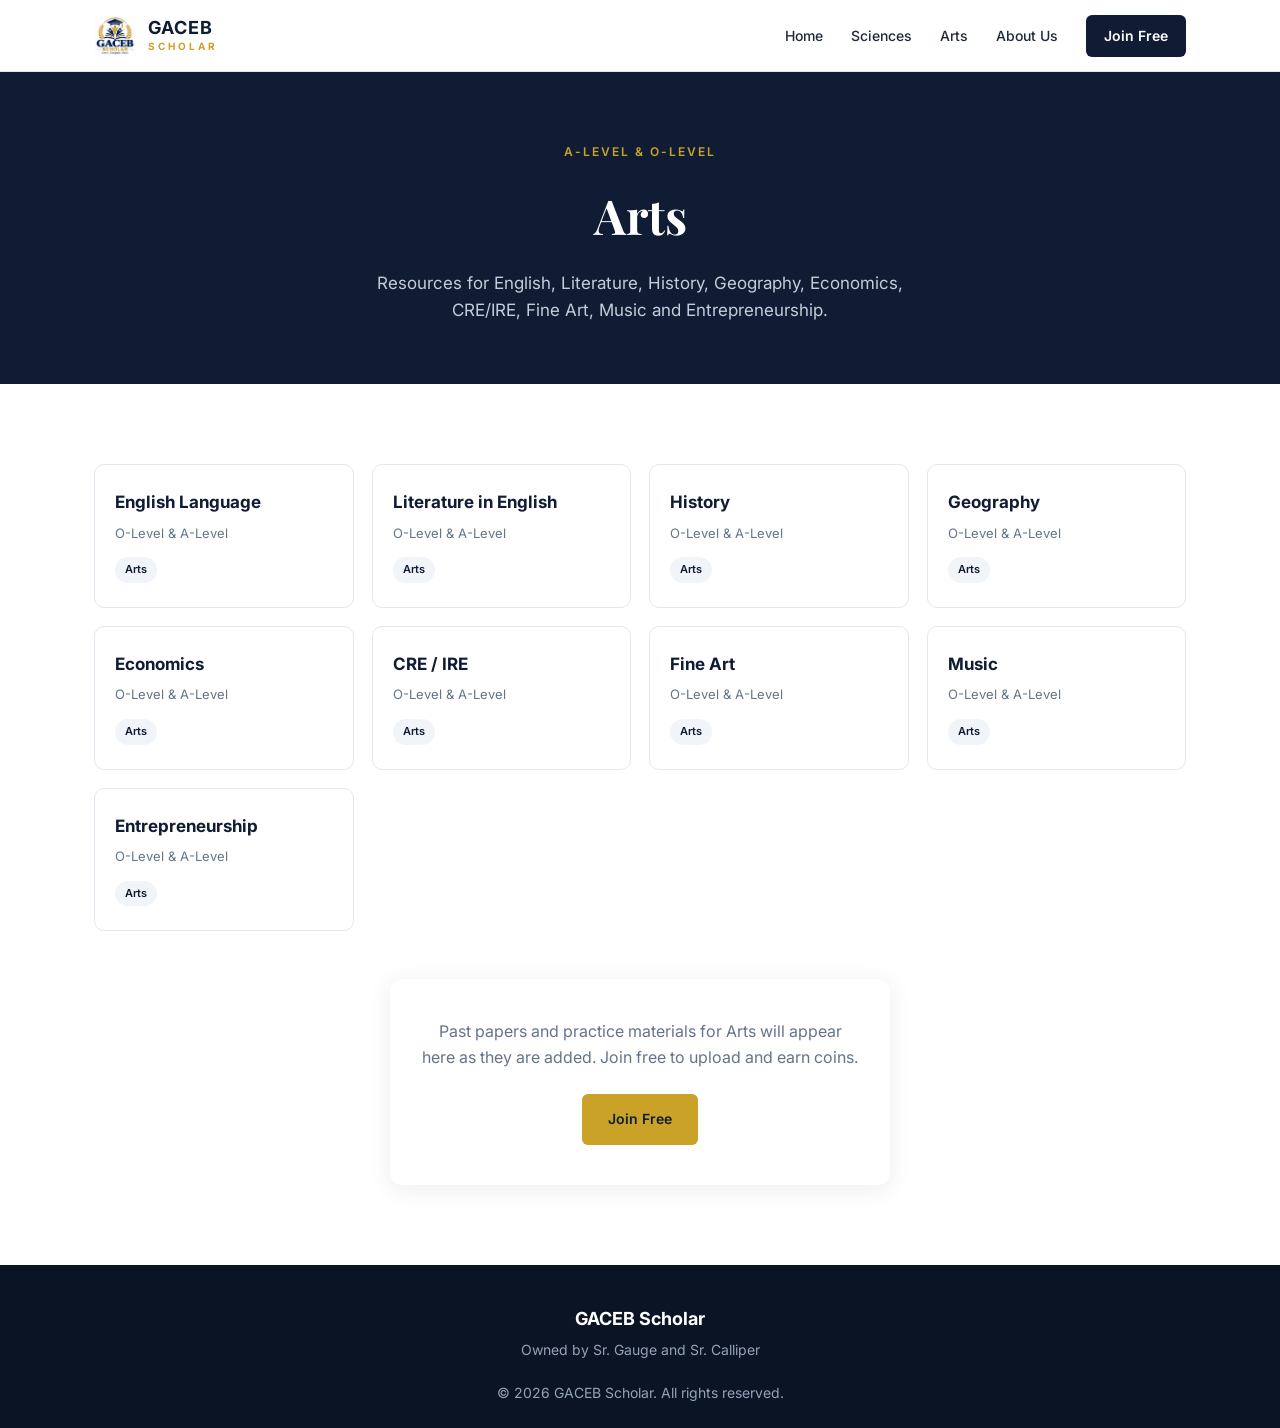
<file: arts.html>
<!DOCTYPE html>
<html lang="en">
<head>
  <meta charset="UTF-8">
  <meta name="viewport" content="width=device-width, initial-scale=1.0">
  <title>Arts | GACEB Scholar</title>
  <meta name="description" content="Arts subjects – English, Literature, History, Geography, Economics, CRE/IRE and more. By Sr. Gauge and Sr. Calliper.">
  
  <link rel="preconnect" href="https://fonts.googleapis.com">
  <link href="https://fonts.googleapis.com/css2?family=Inter:wght@400;500;600;700&family=Playfair+Display:wght@600;700&display=swap" rel="stylesheet">
  <link rel="stylesheet" href="styles.css">
</head>
<body>

  <header class="site-header">
    <div class="container header-inner">
      <a href="index.html" class="brand">
        <img src="gaceb-scholar-logo.png" alt="GACEB Scholar">
        <div>
          <strong>GACEB</strong>
          <span>SCHOLAR</span>
        </div>
      </a>
      <nav class="main-nav" id="mainNav">
        <a href="index.html">Home</a>
        <a href="sciences.html">Sciences</a>
        <a href="arts.html" class="active">Arts</a>
        <a href="about.html">About Us</a>
        <a href="account.html" class="btn-nav">Join Free</a>
      </nav>
      <button class="menu-toggle" id="menuToggle">☰</button>
    </div>
  </header>

  <main>
    <section class="page-hero">
      <div class="container">
        <p class="eyebrow">A-Level & O-Level</p>
        <h1>Arts</h1>
        <p class="lead">Resources for English, Literature, History, Geography, Economics, CRE/IRE, Fine Art, Music and Entrepreneurship.</p>
      </div>
    </section>

    <section class="section">
      <div class="container">
        <div class="subjects-grid">
          <article class="subject-card">
            <h3>English Language</h3>
            <p>O-Level & A-Level</p>
            <span class="tag">Arts</span>
          </article>
          <article class="subject-card">
            <h3>Literature in English</h3>
            <p>O-Level & A-Level</p>
            <span class="tag">Arts</span>
          </article>
          <article class="subject-card">
            <h3>History</h3>
            <p>O-Level & A-Level</p>
            <span class="tag">Arts</span>
          </article>
          <article class="subject-card">
            <h3>Geography</h3>
            <p>O-Level & A-Level</p>
            <span class="tag">Arts</span>
          </article>
          <article class="subject-card">
            <h3>Economics</h3>
            <p>O-Level & A-Level</p>
            <span class="tag">Arts</span>
          </article>
          <article class="subject-card">
            <h3>CRE / IRE</h3>
            <p>O-Level & A-Level</p>
            <span class="tag">Arts</span>
          </article>
          <article class="subject-card">
            <h3>Fine Art</h3>
            <p>O-Level & A-Level</p>
            <span class="tag">Arts</span>
          </article>
          <article class="subject-card">
            <h3>Music</h3>
            <p>O-Level & A-Level</p>
            <span class="tag">Arts</span>
          </article>
          <article class="subject-card">
            <h3>Entrepreneurship</h3>
            <p>O-Level & A-Level</p>
            <span class="tag">Arts</span>
          </article>
        </div>

        <div class="practice-note" style="margin-top:48px;">
          <p>Past papers and practice materials for Arts will appear here as they are added. Join free to upload and earn coins.</p>
          <a href="account.html" class="btn btn-primary">Join Free</a>
        </div>
      </div>
    </section>
  </main>

  <footer class="site-footer">
    <div class="container">
      <strong>GACEB Scholar</strong>
      <p>Owned by Sr. Gauge and Sr. Calliper</p>
      <p class="copyright">© 2026 GACEB Scholar. All rights reserved.</p>
    </div>
  </footer>

  <script src="script.js"></script>
</body>
</html>
</file>
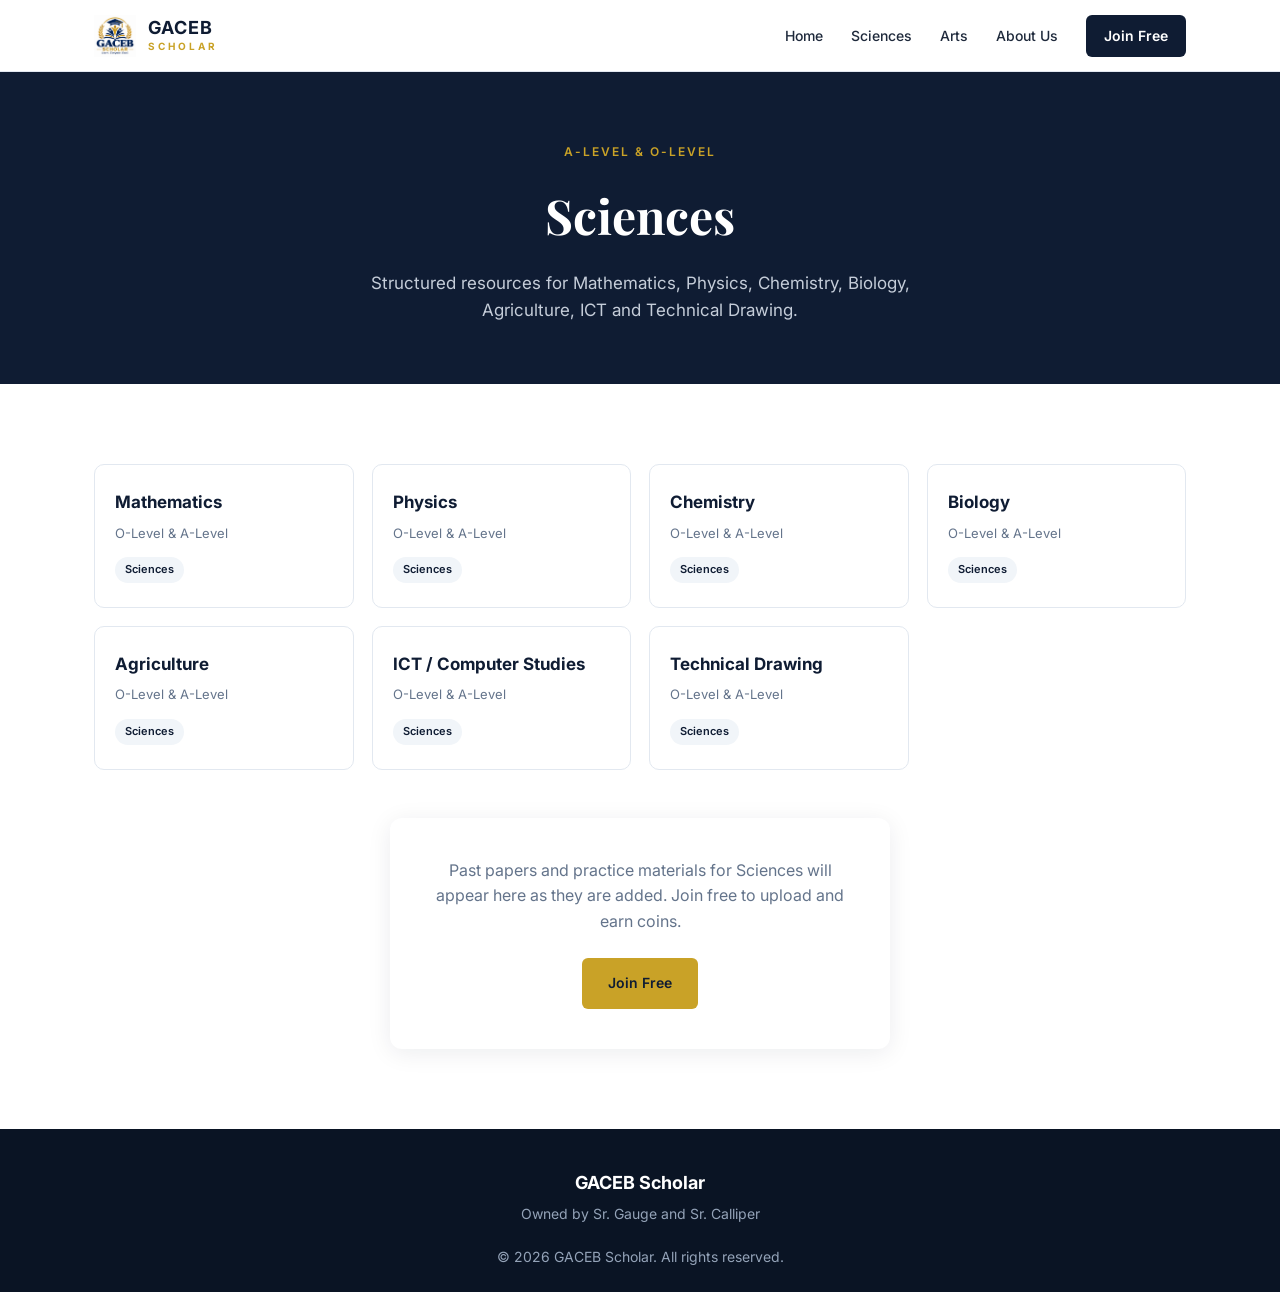
<file: sciences.html>
<!DOCTYPE html>
<html lang="en">
<head>
  <meta charset="UTF-8">
  <meta name="viewport" content="width=device-width, initial-scale=1.0">
  <title>A-Level Sciences | GACEB Scholar</title>
  <meta name="description" content="A-Level Sciences resources – Mathematics, Physics, Chemistry, Biology and more. By Sr. Gauge and Sr. Calliper.">
  
  <link rel="preconnect" href="https://fonts.googleapis.com">
  <link href="https://fonts.googleapis.com/css2?family=Inter:wght@400;500;600;700&family=Playfair+Display:wght@600;700&display=swap" rel="stylesheet">
  <link rel="stylesheet" href="styles.css">
</head>
<body>

  <header class="site-header">
    <div class="container header-inner">
      <a href="index.html" class="brand">
        <img src="gaceb-scholar-logo.png" alt="GACEB Scholar">
        <div>
          <strong>GACEB</strong>
          <span>SCHOLAR</span>
        </div>
      </a>
      <nav class="main-nav" id="mainNav">
        <a href="index.html">Home</a>
        <a href="sciences.html" class="active">Sciences</a>
        <a href="arts.html">Arts</a>
        <a href="about.html">About Us</a>
        <a href="account.html" class="btn-nav">Join Free</a>
      </nav>
      <button class="menu-toggle" id="menuToggle">☰</button>
    </div>
  </header>

  <main>
    <section class="page-hero">
      <div class="container">
        <p class="eyebrow">A-Level & O-Level</p>
        <h1>Sciences</h1>
        <p class="lead">Structured resources for Mathematics, Physics, Chemistry, Biology, Agriculture, ICT and Technical Drawing.</p>
      </div>
    </section>

    <section class="section">
      <div class="container">
        <div class="subjects-grid">
          <article class="subject-card">
            <h3>Mathematics</h3>
            <p>O-Level & A-Level</p>
            <span class="tag">Sciences</span>
          </article>
          <article class="subject-card">
            <h3>Physics</h3>
            <p>O-Level & A-Level</p>
            <span class="tag">Sciences</span>
          </article>
          <article class="subject-card">
            <h3>Chemistry</h3>
            <p>O-Level & A-Level</p>
            <span class="tag">Sciences</span>
          </article>
          <article class="subject-card">
            <h3>Biology</h3>
            <p>O-Level & A-Level</p>
            <span class="tag">Sciences</span>
          </article>
          <article class="subject-card">
            <h3>Agriculture</h3>
            <p>O-Level & A-Level</p>
            <span class="tag">Sciences</span>
          </article>
          <article class="subject-card">
            <h3>ICT / Computer Studies</h3>
            <p>O-Level & A-Level</p>
            <span class="tag">Sciences</span>
          </article>
          <article class="subject-card">
            <h3>Technical Drawing</h3>
            <p>O-Level & A-Level</p>
            <span class="tag">Sciences</span>
          </article>
        </div>

        <div class="practice-note" style="margin-top:48px;">
          <p>Past papers and practice materials for Sciences will appear here as they are added. Join free to upload and earn coins.</p>
          <a href="account.html" class="btn btn-primary">Join Free</a>
        </div>
      </div>
    </section>
  </main>

  <footer class="site-footer">
    <div class="container">
      <strong>GACEB Scholar</strong>
      <p>Owned by Sr. Gauge and Sr. Calliper</p>
      <p class="copyright">© 2026 GACEB Scholar. All rights reserved.</p>
    </div>
  </footer>

  <script src="script.js"></script>
</body>
</html>
</file>
<file: styles.css>
/* =========================================
   GACEB Scholar – Professional Stylesheet
   Owned by Sr. Gauge & Sr. Calliper
   ========================================= */

:root {
  --navy: #0f1c33;
  --navy-light: #1a2d4d;
  --gold: #c9a227;
  --gold-light: #e0b93e;
  --cream: #f8f6f1;
  --text: #1e293b;
  --muted: #64748b;
  --border: #e2e8f0;
  --white: #ffffff;
  --shadow: 0 4px 24px rgba(15, 28, 51, 0.08);
}

* {
  margin: 0;
  padding: 0;
  box-sizing: border-box;
}

html {
  scroll-behavior: smooth;
  scroll-padding-top: 80px;
}

body {
  font-family: 'Inter', system-ui, -apple-system, BlinkMacSystemFont, sans-serif;
  color: var(--text);
  background: var(--white);
  line-height: 1.6;
}

img {
  max-width: 100%;
  height: auto;
}

.container {
  width: 100%;
  max-width: 1140px;
  margin: 0 auto;
  padding: 0 24px;
}

/* ========== Header ========== */
.site-header {
  position: sticky;
  top: 0;
  z-index: 100;
  background: var(--white);
  border-bottom: 1px solid var(--border);
  height: 72px;
}

.header-inner {
  display: flex;
  align-items: center;
  justify-content: space-between;
  height: 72px;
}

.brand {
  display: flex;
  align-items: center;
  gap: 12px;
  text-decoration: none;
  color: var(--navy);
}

.brand img {
  width: 42px;
  height: 46px;
  object-fit: contain;
}

.brand strong {
  display: block;
  font-size: 18px;
  letter-spacing: 1px;
  line-height: 1.1;
}

.brand span {
  display: block;
  font-size: 10px;
  letter-spacing: 3px;
  color: var(--gold);
  font-weight: 700;
}

.main-nav {
  display: flex;
  align-items: center;
  gap: 28px;
}

.main-nav a {
  text-decoration: none;
  color: var(--text);
  font-size: 14px;
  font-weight: 500;
  transition: color 0.2s;
}

.main-nav a:hover {
  color: var(--gold);
}

.btn-nav {
  background: var(--navy) !important;
  color: white !important;
  padding: 10px 18px !important;
  border-radius: 6px;
  font-weight: 600 !important;
}

.btn-nav:hover {
  background: var(--navy-light) !important;
}

.menu-toggle {
  display: none;
  background: none;
  border: none;
  font-size: 24px;
  cursor: pointer;
  color: var(--navy);
}

/* ========== Hero ========== */
.hero {
  background: var(--navy);
  color: white;
  padding: 80px 0 70px;
}

.hero-grid {
  display: grid;
  grid-template-columns: 1.1fr 0.9fr;
  gap: 40px;
  align-items: center;
}

.eyebrow {
  font-size: 12px;
  letter-spacing: 2px;
  text-transform: uppercase;
  color: var(--gold);
  font-weight: 600;
  margin-bottom: 16px;
}

.hero h1 {
  font-family: 'Playfair Display', Georgia, serif;
  font-size: clamp(36px, 5vw, 52px);
  line-height: 1.15;
  margin-bottom: 20px;
  font-weight: 700;
}

.hero h1 span {
  color: var(--gold);
}

.hero-text {
  font-size: 17px;
  color: #c5cdd9;
  max-width: 480px;
  margin-bottom: 32px;
  line-height: 1.7;
}

.hero-actions {
  display: flex;
  gap: 14px;
  flex-wrap: wrap;
}

.btn {
  display: inline-flex;
  align-items: center;
  justify-content: center;
  padding: 14px 26px;
  border-radius: 6px;
  font-size: 14px;
  font-weight: 600;
  text-decoration: none;
  transition: all 0.2s;
  border: none;
  cursor: pointer;
}

.btn-primary {
  background: var(--gold);
  color: var(--navy);
}

.btn-primary:hover {
  background: var(--gold-light);
  transform: translateY(-2px);
}

.btn-outline {
  border: 1px solid rgba(255,255,255,0.4);
  color: white;
  background: transparent;
}

.btn-outline:hover {
  background: rgba(255,255,255,0.1);
}

.hero-logo {
  max-width: 300px;
  width: 100%;
  display: block;
  margin: 0 auto;
  filter: drop-shadow(0 20px 40px rgba(0,0,0,0.3));
}

/* ========== Trust Bar ========== */
.trust-bar {
  background: var(--cream);
  padding: 28px 0;
  border-bottom: 1px solid var(--border);
}

.trust-grid {
  display: grid;
  grid-template-columns: repeat(4, 1fr);
  gap: 20px;
  text-align: center;
}

.trust-grid strong {
  display: block;
  font-size: 15px;
  color: var(--navy);
  margin-bottom: 4px;
}

.trust-grid span {
  font-size: 13px;
  color: var(--muted);
}

/* ========== Sections ========== */
.section {
  padding: 80px 0;
}

.alt-bg {
  background: #f8fafc;
}

.section-header {
  text-align: center;
  max-width: 620px;
  margin: 0 auto 48px;
}

.section-header h2 {
  font-family: 'Playfair Display', Georgia, serif;
  font-size: clamp(28px, 3.5vw, 36px);
  color: var(--navy);
  margin: 10px 0 12px;
}

.section-header p {
  color: var(--muted);
  font-size: 16px;
}

/* ========== Library ========== */
.category-filter {
  display: flex;
  justify-content: center;
  gap: 10px;
  margin-bottom: 36px;
  flex-wrap: wrap;
}

.filter-btn {
  padding: 10px 22px;
  border: 1px solid var(--border);
  background: white;
  border-radius: 30px;
  font-size: 14px;
  font-weight: 500;
  cursor: pointer;
  transition: all 0.2s;
}

.filter-btn.active,
.filter-btn:hover {
  background: var(--navy);
  color: white;
  border-color: var(--navy);
}

.subjects-grid {
  display: grid;
  grid-template-columns: repeat(auto-fill, minmax(220px, 1fr));
  gap: 18px;
}

.subject-card {
  background: white;
  border: 1px solid var(--border);
  border-radius: 10px;
  padding: 24px 20px;
  transition: all 0.2s;
}

.subject-card:hover {
  transform: translateY(-4px);
  box-shadow: var(--shadow);
  border-color: var(--gold);
}

.subject-card h3 {
  font-size: 17px;
  color: var(--navy);
  margin-bottom: 6px;
}

.subject-card p {
  font-size: 13px;
  color: var(--muted);
  margin-bottom: 12px;
}

.subject-card .tag {
  display: inline-block;
  font-size: 11px;
  font-weight: 600;
  padding: 4px 10px;
  border-radius: 20px;
  background: #f1f5f9;
  color: var(--navy);
}

/* ========== Practice ========== */
.practice-note {
  text-align: center;
  max-width: 500px;
  margin: 0 auto;
  background: white;
  padding: 40px 32px;
  border-radius: 12px;
  box-shadow: var(--shadow);
}

.practice-note p {
  margin-bottom: 24px;
  color: var(--muted);
}

/* ========== UNEB ========== */
.uneb-section {
  background: var(--navy);
  color: white;
}

.uneb-section .section-header h2 {
  color: white;
}

.uneb-section .eyebrow {
  color: var(--gold);
}

.uneb-card {
  background: rgba(255,255,255,0.05);
  border: 1px solid rgba(255,255,255,0.1);
  border-radius: 16px;
  padding: 48px 40px;
  text-align: center;
  max-width: 720px;
  margin: 0 auto;
}

.countdown {
  display: flex;
  justify-content: center;
  gap: 16px;
  margin-bottom: 32px;
  flex-wrap: wrap;
}

.time-box {
  background: rgba(255,255,255,0.08);
  border-radius: 12px;
  padding: 18px 16px;
  min-width: 80px;
}

.time-box span {
  display: block;
  font-size: 32px;
  font-weight: 700;
  color: var(--gold);
}

.time-box small {
  font-size: 12px;
  color: #a0aec0;
  text-transform: uppercase;
  letter-spacing: 1px;
}

.success-message {
  font-size: 18px;
  line-height: 1.7;
  margin-bottom: 12px;
  color: #e2e8f0;
}

.from-us {
  font-size: 14px;
  color: var(--gold);
  font-weight: 500;
}

/* ========== About ========== */
.about-content {
  max-width: 700px;
  margin: 0 auto 48px;
  text-align: center;
  font-size: 16px;
  color: var(--muted);
}

.about-content p {
  margin-bottom: 16px;
}

.leaders {
  display: grid;
  grid-template-columns: repeat(2, 1fr);
  gap: 30px;
  max-width: 700px;
  margin: 0 auto;
}

.leader-card {
  text-align: center;
  background: var(--cream);
  border-radius: 12px;
  padding: 32px 24px;
}

.leader-photo {
  width: 120px;
  height: 120px;
  border-radius: 50%;
  object-fit: cover;
  margin: 0 auto 18px;
  border: 3px solid var(--gold);
  display: block;
}

.leader-photo.placeholder {
  background: var(--navy);
  color: white;
  display: flex;
  align-items: center;
  justify-content: center;
  font-size: 28px;
  font-weight: 700;
}

.leader-card h3 {
  font-size: 20px;
  color: var(--navy);
  margin-bottom: 4px;
}

.leader-card p {
  font-size: 14px;
  color: var(--muted);
}

/* ========== Account ========== */
.account-section {
  background: #f8fafc;
}

.auth-box {
  max-width: 480px;
  margin: 0 auto;
  background: white;
  border-radius: 12px;
  padding: 32px;
  box-shadow: var(--shadow);
}

.auth-tabs {
  display: flex;
  gap: 8px;
  margin-bottom: 28px;
}

.auth-tabs button {
  flex: 1;
  padding: 12px;
  border: 1px solid var(--border);
  background: white;
  border-radius: 8px;
  font-weight: 500;
  cursor: pointer;
  font-size: 14px;
}

.auth-tabs button.active {
  background: var(--navy);
  color: white;
  border-color: var(--navy);
}

.auth-form label {
  display: block;
  font-size: 14px;
  font-weight: 500;
  margin-bottom: 16px;
}

.auth-form input,
.auth-form select {
  width: 100%;
  padding: 12px 14px;
  border: 1px solid var(--border);
  border-radius: 8px;
  margin-top: 6px;
  font-size: 15px;
  font-family: inherit;
}

.form-row {
  display: grid;
  grid-template-columns: 1fr 1fr;
  gap: 16px;
}

.checkbox {
  display: flex !important;
  align-items: flex-start;
  gap: 10px;
  font-size: 14px;
  margin-bottom: 12px;
}

.checkbox input {
  width: auto !important;
  margin-top: 3px;
}

.error {
  color: #dc2626;
  font-size: 14px;
  margin-bottom: 12px;
}

.btn.full {
  width: 100%;
  justify-content: center;
}

.dashboard {
  max-width: 800px;
  margin: 0 auto;
}

.wallet {
  display: flex;
  align-items: center;
  justify-content: space-between;
  background: white;
  padding: 24px;
  border-radius: 12px;
  margin-bottom: 24px;
  box-shadow: var(--shadow);
  flex-wrap: wrap;
  gap: 16px;
}

.balance strong {
  font-size: 28px;
  color: var(--gold);
}

.dash-tabs {
  display: flex;
  gap: 8px;
  margin-bottom: 20px;
  flex-wrap: wrap;
}

.dash-tabs button {
  padding: 10px 18px;
  border: 1px solid var(--border);
  background: white;
  border-radius: 8px;
  cursor: pointer;
  font-size: 14px;
}

.dash-tabs button.active {
  background: var(--navy);
  color: white;
}

.panel {
  background: white;
  padding: 24px;
  border-radius: 12px;
  box-shadow: var(--shadow);
}

.btn-outline-dark {
  border: 1px solid var(--border);
  background: white;
  padding: 10px 16px;
  border-radius: 6px;
  cursor: pointer;
  font-size: 14px;
}

.earn-note {
  margin-bottom: 12px;
  color: var(--muted);
}

.muted {
  color: var(--muted);
  font-size: 14px;
}

/* ========== Footer ========== */
.site-footer {
  background: #0a1424;
  color: white;
  padding: 40px 0 24px;
  text-align: center;
}

.site-footer strong {
  font-size: 18px;
  display: block;
  margin-bottom: 6px;
}

.site-footer p {
  color: #94a3b8;
  font-size: 14px;
}

.copyright {
  margin-top: 20px;
  font-size: 13px;
  color: #64748b;
}

/* ========== Responsive ========== */
@media (max-width: 768px) {
  .main-nav {
    display: none;
  }

  .main-nav.open {
    display: flex;
    flex-direction: column;
    position: absolute;
    top: 72px;
    left: 0;
    right: 0;
    background: white;
    padding: 20px 24px;
    border-bottom: 1px solid var(--border);
    gap: 0;
  }

  .main-nav.open a {
    padding: 14px 0;
    border-bottom: 1px solid var(--border);
  }

  .menu-toggle {
    display: block;
  }

  .hero-grid {
    grid-template-columns: 1fr;
    text-align: center;
  }

  .hero-text {
    margin-left: auto;
    margin-right: auto;
  }

  .hero-actions {
    justify-content: center;
  }

  .trust-grid {
    grid-template-columns: 1fr 1fr;
  }

  .leaders {
    grid-template-columns: 1fr;
  }

  .form-row {
    grid-template-columns: 1fr;
  }
}

/* ========== Page Hero ========== */
.page-hero {
  background: var(--navy);
  color: white;
  padding: 70px 0 60px;
  text-align: center;
}

.page-hero h1 {
  font-family: 'Playfair Display', Georgia, serif;
  font-size: clamp(36px, 5vw, 48px);
  margin: 12px 0 16px;
}

.page-hero .lead {
  color: #c5cdd9;
  font-size: 17px;
  max-width: 560px;
  margin: 0 auto;
}

/* ========== Photo Grid ========== */
.photo-grid {
  display: grid;
  grid-template-columns: repeat(auto-fit, minmax(280px, 1fr));
  gap: 24px;
}

.photo-grid figure {
  background: white;
  border-radius: 12px;
  overflow: hidden;
  box-shadow: var(--shadow);
}

.photo-grid img {
  width: 100%;
  height: 240px;
  object-fit: cover;
  display: block;
}

.photo-grid figcaption {
  padding: 14px 16px;
  font-size: 14px;
  color: var(--muted);
  text-align: center;
}

/* ========== Contact ========== */
.contact-box {
  max-width: 560px;
  margin: 0 auto;
  text-align: center;
  background: white;
  padding: 40px 32px;
  border-radius: 12px;
  box-shadow: var(--shadow);
}

.contact-box > p {
  margin-bottom: 28px;
  color: var(--muted);
}

.contact-numbers {
  display: flex;
  flex-direction: column;
  gap: 16px;
  margin-bottom: 24px;
}

.contact-item {
  display: block;
  background: var(--cream);
  padding: 18px 24px;
  border-radius: 10px;
  text-decoration: none;
  color: var(--navy);
  transition: all 0.2s;
}

.contact-item:hover {
  background: var(--navy);
  color: white;
}

.contact-item strong {
  display: block;
  font-size: 20px;
  margin-bottom: 4px;
}

.contact-item span {
  font-size: 13px;
  opacity: 0.8;
}

/* ========== Dedicated Account Page ========== */
.account-page {
  background: #f8fafc;
}

.account-hero {
  padding: 60px 0 80px;
}

.account-layout {
  display: grid;
  grid-template-columns: 1fr 1fr;
  gap: 60px;
  align-items: start;
}

.account-benefits h1 {
  font-family: 'Playfair Display', Georgia, serif;
  font-size: clamp(32px, 4vw, 42px);
  color: var(--navy);
  line-height: 1.2;
  margin: 12px 0 16px;
}

.account-benefits .lead {
  color: var(--muted);
  font-size: 16px;
  margin-bottom: 36px;
}

.benefits-list {
  list-style: none;
}

.benefits-list li {
  display: flex;
  gap: 16px;
  margin-bottom: 24px;
}

.benefit-icon {
  font-size: 24px;
  width: 48px;
  height: 48px;
  background: var(--cream);
  border-radius: 12px;
  display: flex;
  align-items: center;
  justify-content: center;
  flex-shrink: 0;
}

.benefits-list strong {
  display: block;
  color: var(--navy);
  margin-bottom: 4px;
}

.benefits-list p {
  font-size: 14px;
  color: var(--muted);
  margin: 0;
}

.account-form-card {
  background: white;
  border-radius: 16px;
  padding: 36px;
  box-shadow: var(--shadow);
  position: sticky;
  top: 100px;
}

@media (max-width: 900px) {
  .account-layout {
    grid-template-columns: 1fr;
    gap: 40px;
  }
  .account-form-card {
    position: static;
  }
}
</file>
